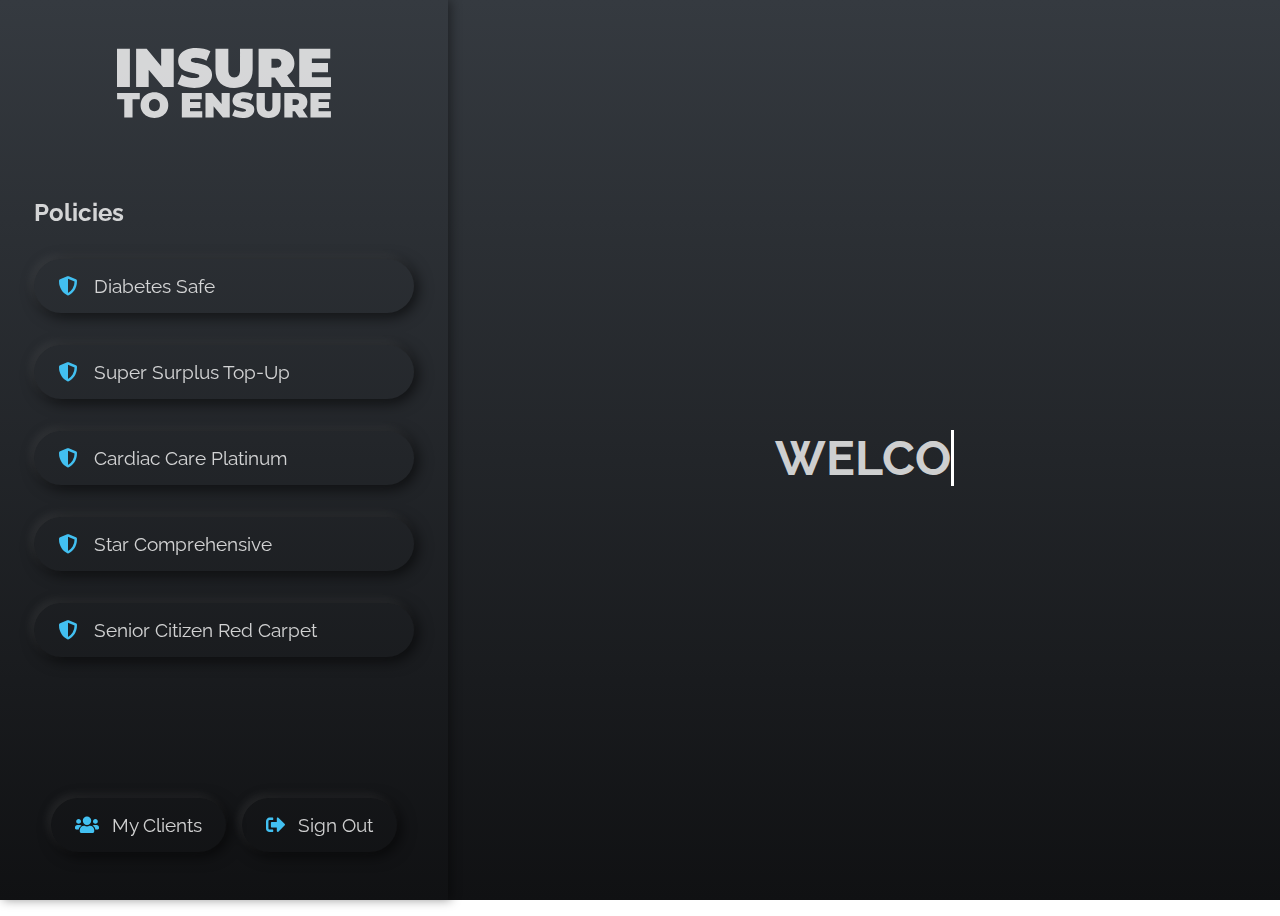
<file: agent-dashboard.html>
<!DOCTYPE html>
<html>
<head>
	<meta name="viewport" content="width=device-width, initial-scale=1.0">
	<title>Agent Dashboard - DBMS - Group 11</title>
	<link rel="stylesheet" href="styles.css">
</head>
<body>
	<div class="main-container">
		<aside class="sidebar">
			<div class="sidebar-header">
				<!-- <a href="agent-dashboard.html"><h4>insure to ensure - DBMS project</h4></a> -->
				<img src="logo.svg" alt="logo" class="logo">
			</div>
			<ul class="policy-tabs">
				<h2>Policies</h2>
				<div class="policy-btn">
					<li>
						<button class="policy-tabs-btn" id="tab-btn"><i class="fas fa-shield-alt" style="color: rgb(66, 192, 241); padding-right: 0.75rem;"></i> diabetes safe</button>
					</li>
					<li>
						<button class="policy-tabs-btn" id="tab-btn"><i class="fas fa-shield-alt" style="color: rgb(66, 192, 241); padding-right: 0.75rem;"></i> super surplus top-up</button>
					</li>
					<li>
						<button class="policy-tabs-btn" id="tab-btn"><i class="fas fa-shield-alt" style="color: rgb(66, 192, 241); padding-right: 0.75rem;"></i> cardiac care platinum</button>
					</li>
					<li>
						<button class="policy-tabs-btn" id="tab-btn"><i class="fas fa-shield-alt" style="color: rgb(66, 192, 241); padding-right: 0.75rem;"></i> star comprehensive</button>
					</li>
					<li>
						<button class="policy-tabs-btn" id="tab-btn"><i class="fas fa-shield-alt" style="color: rgb(66, 192, 241); padding-right: 0.75rem;"></i> senior citizen red carpet</button>
					</li>
				</div>
			</ul>
			<ul class="policy-tabs aside-footer">
				<li>
					<button class="policy-tabs-btn" id="my-clients"><i class="fas fa-users" style="color: rgb(66, 192, 241); padding-right: 0.5rem;"></i> My Clients</button>
				</li>
				<li>
					<a href="agent-login.html"><button class="policy-tabs-btn"><i class="fas fa-sign-out-alt" style="color: rgb(66, 192, 241); padding-right: 0.5rem;"></i> Sign Out</button></a>
				</li>
			</ul>
    	</aside>
		<div class="right-content" id="policy-data">
			<main>
				<h1 class="typewrite" data-period="2000" data-type='[ "Welcome Agent!" ]'><span class="wrap"></span></h1>
				<script src="typewrite.js"></script>
			</main>
		</div>
	</div>
	<script src="policy-tabs.js"></script>
</body>
</html>
</file>
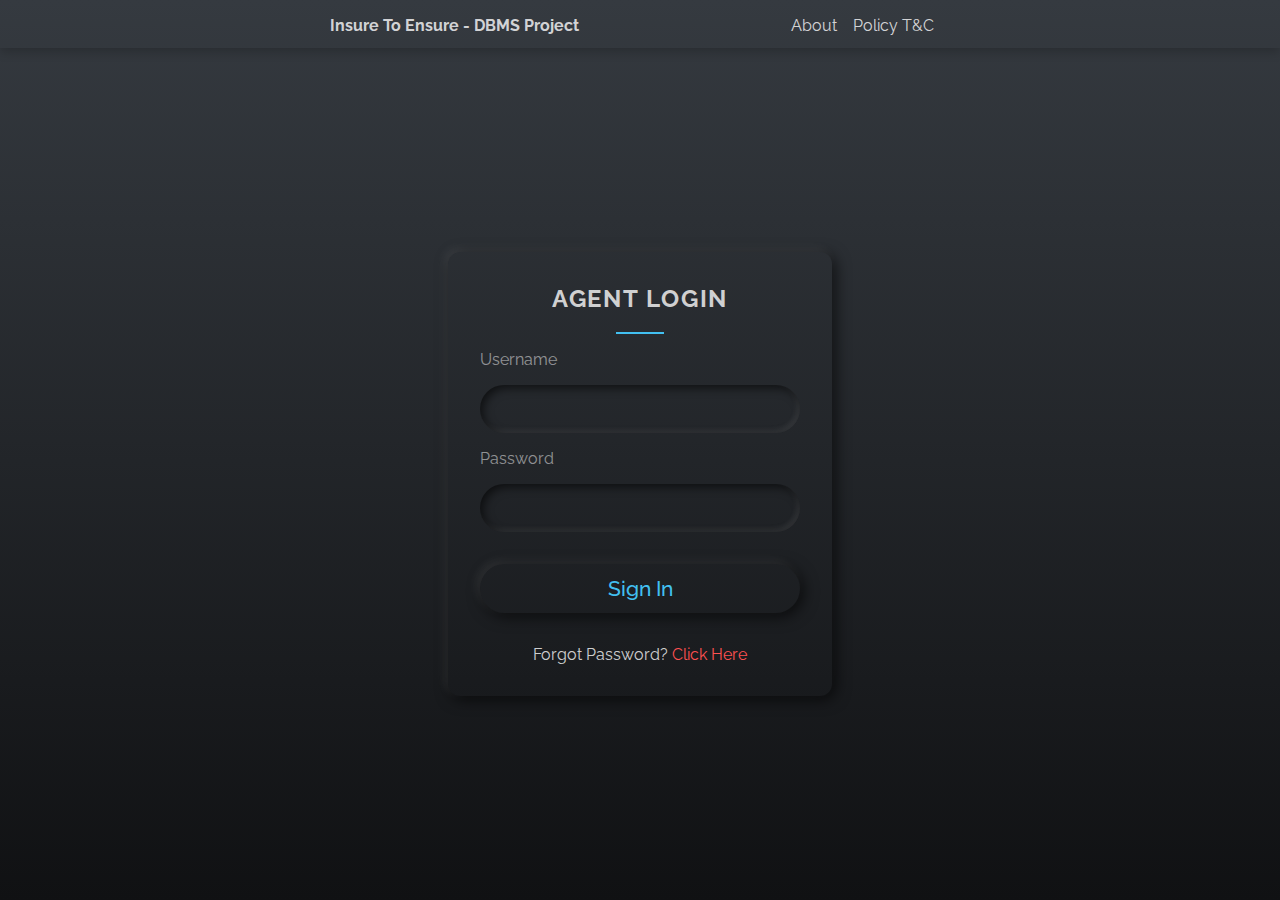
<file: agent-login.html>
<!DOCTYPE html>
<html>
<head>
	<meta name="viewport" content="width=device-width, initial-scale=1.0">
	<title>Agent Login - DBMS - Group 11</title>
	<link rel="stylesheet" href="styles.css">
</head>
<body>
	<nav>
		<div class="nav-center">
			<a href="index.html"><h4>insure to ensure - DBMS project</h4></a>
			<ul class="nav-links">
				<li>
					<a href="#">About</a>
				</li>
				<li>
					<a href="#">Policy T&C</a>
				</li>
			</ul>
		</div>
	</nav>
	<main>
		<div class="user-login-container">
			<h1>AGENT LOGIN</h1>
            <div class="divider"></div>
			<p style="color: rgba(255,255,255,0.5);">Username</p>
			<input class="input-field" type="email">
			<p style="color: rgba(255,255,255,0.5);">Password</p>
			<input class="input-field" type="password">
			<a href="agent-dashboard.html"><button class="btn-hero1" id="btn">sign in</button></a>
			<p style="text-align: center; margin: 0; margin-top: 2rem;">Forgot Password? <a href="#"><span class="forgot-password">Click Here</span></a></p>
		</div>
	</main>
</body>
</html>
</file>
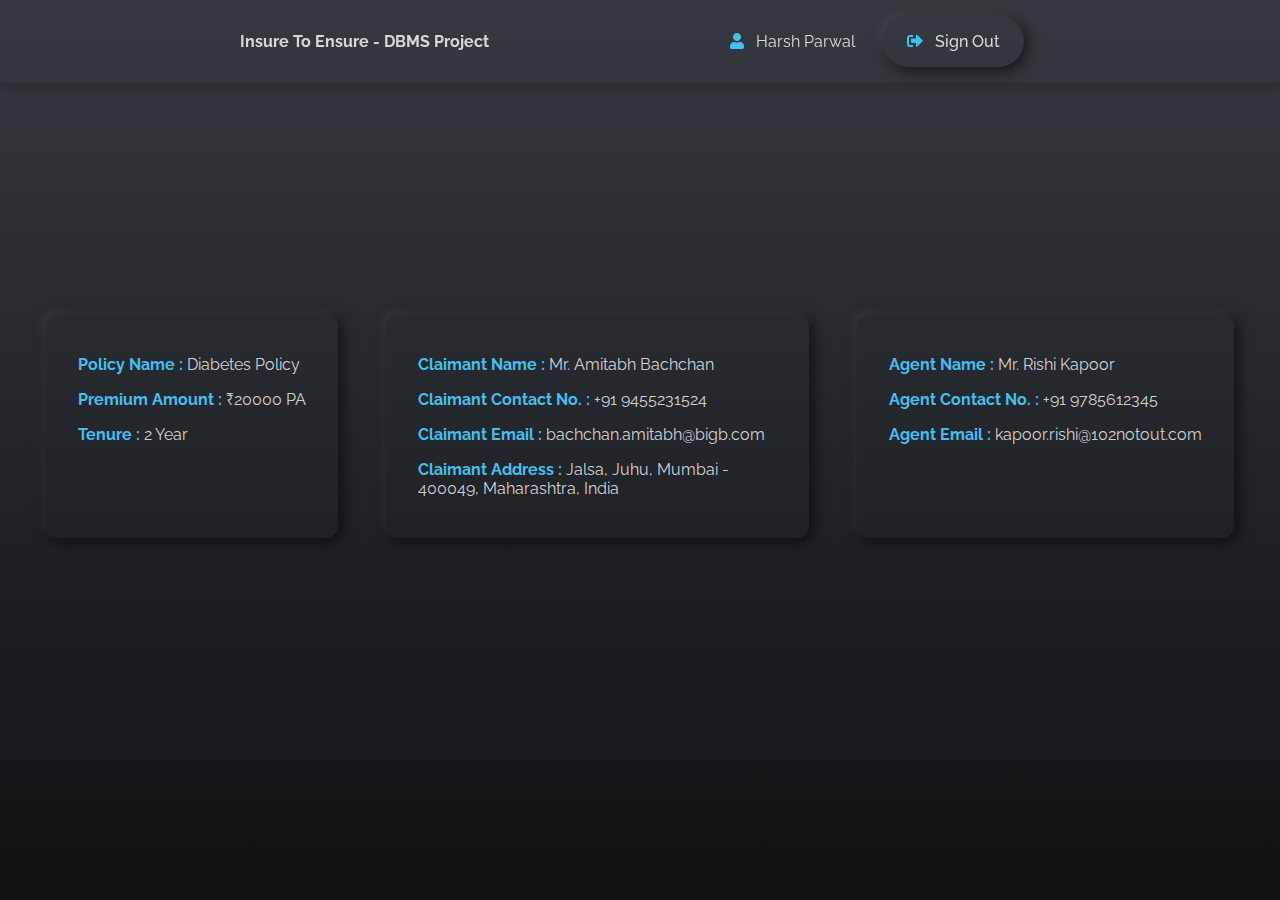
<file: user-dashboard.html>
<!DOCTYPE html>
<html>
<head>
	<meta name="viewport" content="width=device-width, initial-scale=1.0">
	<title>User Dashboard - DBMS - Group 11</title>
	<link rel="stylesheet" href="styles.css">
</head>
<body>
	<nav style="height: auto; position: fixed; top: 0; left: 0; width: 100%;">
		<div class="nav-center" style="max-width: 800px;">
			<a href="index.html"><h4>insure to ensure - DBMS project</h4></a>
			<ul class="nav-links" style="align-items: center;">
				<li style="margin-right: 0.75rem;">
					<a href="#"><i class="fas fa-user" style="padding-right: 0.5rem; color: rgb(66, 192, 241);"></i> Harsh Parwal</a>
				</li>
				<li>
                    <a href="index.html"><button class="btn btn-hero-nav" id="btn"><i class="fas fa-sign-out-alt" style="color: rgb(66, 192, 241); padding-right: 0.5rem;"></i> Sign Out</button></a>
				</li>
			</ul>
		</div>
	</nav>
	<main>
		<div class="card-container">
            <div class="card">
                <p><span>Policy Name :</span> Diabetes Policy</p>
                <p><span>Premium Amount :</span> ₹20000 PA</p>
                <p><span>Tenure :</span> 2 Year</p>
            </div>
            <div class="card">
                <p><span>Claimant Name :</span> Mr. Amitabh Bachchan</p>
                <p><span>Claimant Contact No. :</span> +91 9455231524</p>
                <p><span>Claimant Email :</span> bachchan.amitabh@bigb.com</p>
                <p><span>Claimant Address :</span> Jalsa, Juhu, Mumbai - 400049, Maharashtra, India</p>
            </div>
            <div class="card">
                <p><span>Agent Name :</span> Mr. Rishi Kapoor</p>
                <p><span>Agent Contact No. :</span> +91 9785612345</p>
                <p><span>Agent Email :</span> kapoor.rishi@102notout.com</p>
            </div>
		</div>
	</main>
</body>
</html>
</file>
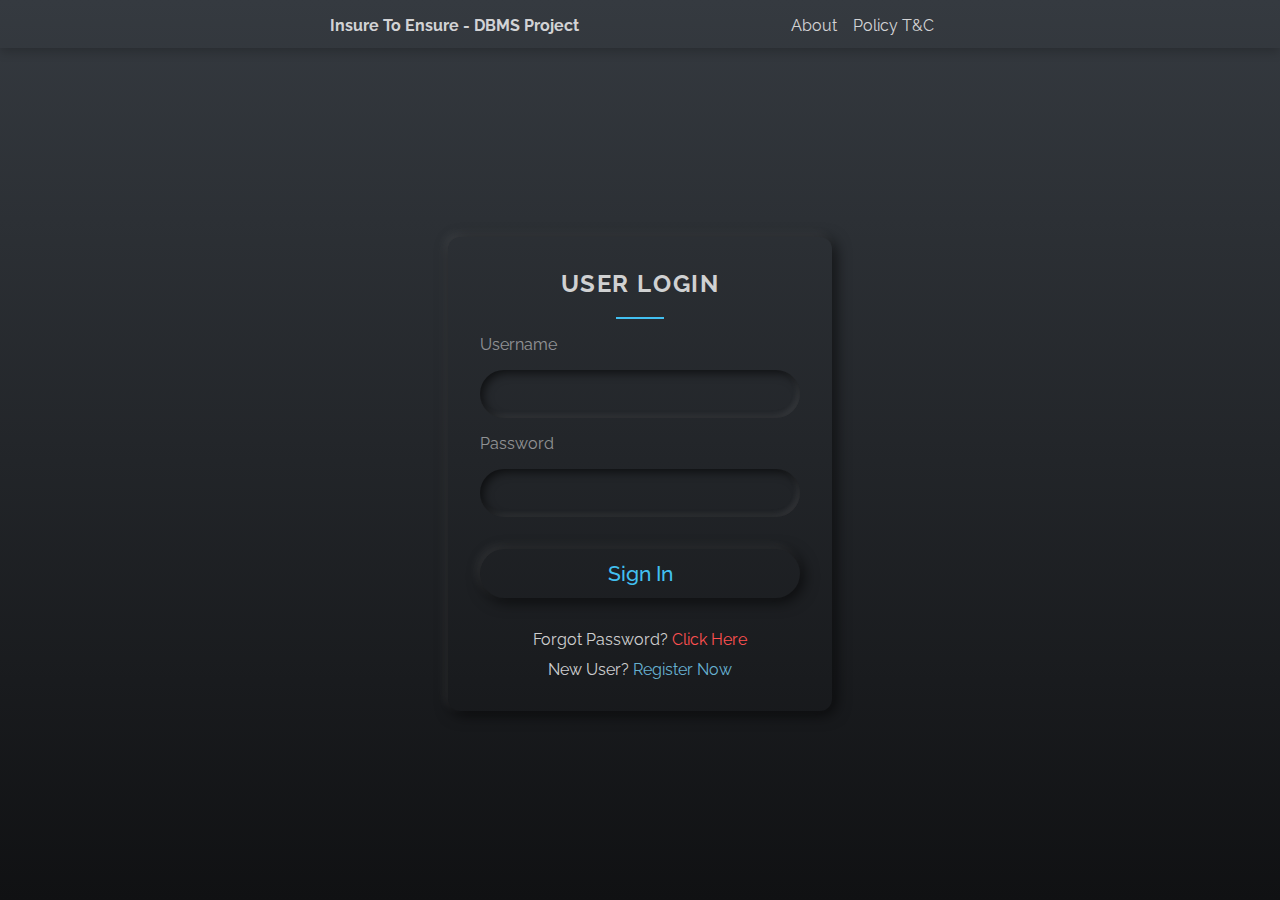
<file: user-login.html>
<!DOCTYPE html>
<html>
<head>
	<meta name="viewport" content="width=device-width, initial-scale=1.0">
	<title>User Login - DBMS - Group 11</title>
	<link rel="stylesheet" href="styles.css">
</head>
<body>
	<nav>
		<div class="nav-center">
			<a href="index.html"><h4>insure to ensure - DBMS project</h4></a>
			<ul class="nav-links">
				<li>
					<a href="#">About</a>
				</li>
				<li>
					<a href="#">Policy T&C</a>
				</li>
			</ul>
		</div>
	</nav>
	<main>
		<div class="user-login-container">
			<h1>USER LOGIN</h1>
			<div class="divider"></div>
			<p style="color: rgba(255,255,255,0.5);">Username</p>
			<input class="input-field" type="email">
			<p style="color: rgba(255,255,255,0.5);">Password</p>
			<input class="input-field" type="password">
			<a href="user-dashboard.html"><button class="btn-hero1" id="btn">sign in</button></a>
			<p style="text-align: center; margin: 0; margin-top: 2rem;">Forgot Password? <a href="#"><span class="forgot-password">Click Here</span></a></p>
			<p style="text-align: center; margin: 0; margin-top: 0.7rem;">New User? <a href="user-registration.html"><span class="register-now">Register Now</span></a></p>
		</div>
	</main>
</body>
</html>
</file>
<file: styles.css>
@import url(https://fonts.googleapis.com/css2?family=Raleway:ital,wght@0,100;0,200;0,300;0,400;0,500;0,600;0,700;0,800;0,900;1,100;1,200;1,300;1,400;1,500;1,600;1,700;1,800;1,900&display=swap);
@import url(https://cdnjs.cloudflare.com/ajax/libs/font-awesome/5.14.0/css/all.min.css);
*,::after,::before{
	box-sizing: border-box;
}
body{
	margin: 0;
	font-family: 'Raleway', sans-serif;
	color: rgba(255,255,255,0.8);
	background: linear-gradient(#353A40,#101113) fixed center/cover no-repeat;
	background-repeat: no-repeat;
	height: 100vh;
}
nav{
	background: transparent;
	height: 3rem;
	display: grid;
	align-items: center;
	box-shadow: 0px 4px 10px rgba(0,0,0,0.2);
}
.nav-center{
	width: 90vw;
	max-width: 620px;
	margin: 0 auto;
	display: flex;
	align-items: center;
	justify-content: space-between;
}
.nav-center h4{
	margin-bottom: 0;
	text-transform: capitalize;
	color: rgba(255,255,255,0.8);
	transition: all 0.2s linear;
}
.nav-center h4:hover{
	color: rgb(66, 192, 241);
	cursor: pointer;
}
.nav-links{
	display: flex;
}
nav a{
	text-transform: capitalize;
	font-size: 1rem;
	margin-right: 1rem;
	color: rgba(255,255,255,0.8);
	transition: all 0.2s linear;
}
nav a:hover{
	color: rgb(66, 192, 241);
}
ul{
	list-style-type: none;
}
a{
	text-decoration: none;
}
h1,h2,h3,h4{
	margin: 0;
	padding: 0;
	/* text-transform: capitalize; */
}
main{
	min-height: calc(100vh - 3rem);
	display: grid;
	place-items: center;
}
.container{
	text-align: center;
}
.color{
	color:white;
}
.container h2{
	font-weight: 200;
	letter-spacing: 1px;
	/* padding: 1.8rem; */
	/* border-radius: 0.75rem; */
	margin-bottom: 1rem;
	/* box-shadow: 3px 3px 15px rgba(0,0,0,1),-3px -3px 15px rgba(200,200,200,0.3); */
	/* box-shadow: 3px 3px 15px rgba(0,0,0,0.7),-3px -3px 10px rgba(255, 255, 255,0.1); */
	font-size: 1.5rem;
	/* color: rgb(66, 192, 241); */
	/* max-width: 1000px; */
}
.btn-hero{
	font-family: 'Raleway', sans-serif;
	text-transform: capitalize;
	background: transparent;
	color: rgba(255,255,255,0.8);
	display: inline-block;
	font-weight: 500;
	transition: all 0.2s linear;
	/* border: 1px solid rgba(255,255,255,0.1); */
	border: none;
	cursor: pointer;
	border-radius: 5rem;
	font-size: 1.3rem;
	padding: 1rem 1.5rem;
	margin: 1rem;
	box-shadow: 3px 3px 15px rgba(0,0,0,0.7),-3px -3px 10px rgba(255, 255, 255,0.1);
}
.btn-hero:hover{
	color:white;
	box-shadow: inset 3px 3px 15px rgba(0,0,0,0.7),inset -3px -3px 10px rgba(255, 255, 255,0.1),3px 3px 15px rgba(0,0,0,0.2);
	color: rgb(66, 192, 241);
	/* background-color: rgba(0,0,0,0.8); */
	/* border-color: transparent; */
}
.user-login-container{
	width: 30vw;
	min-width: 300px;
	padding: 2rem;
	border-radius: 0.75rem;
	box-shadow: 3px 3px 15px rgba(0,0,0,0.7),-3px -3px 10px rgba(255, 255, 255,0.1);
}
.user-login-container h1{
	font-size: 1.5rem;
	letter-spacing: 0.1rem;
	text-align: center;
}
.btn-hero1{
	font-family: 'Raleway', sans-serif;
	text-transform: capitalize;
	background: transparent;
	color: rgb(66, 192, 241);
	font-weight: 500;
	transition: all 0.2s linear;
	border: none;
	cursor: pointer;
	border-radius: 10rem;
	font-size: 1.3rem;
	padding: 0.75rem 1.25rem;
	margin-top: 2rem;
	box-shadow: 3px 3px 15px rgba(0,0,0,0.7),-3px -3px 10px rgba(255, 255, 255,0.1);
	width: 100%;
}
.btn-hero1:hover{
	box-shadow: inset 3px 3px 15px rgba(0,0,0,0.7),inset -3px -3px 10px rgba(255, 255, 255,0.1),3px 3px 15px rgba(0,0,0,0.2);
	/* background-color: rgba(0,0,0,0.8); */
	/* border-color: transparent; */
}
.btn-hero-next{
	font-family: 'Raleway', sans-serif;
	text-transform: capitalize;
	background: transparent;
	color: rgb(66, 192, 241);
	font-weight: 500;
	transition: all 0.2s linear;
	border: none;
	cursor: pointer;
	border-radius: 10rem;
	font-size: 1.3rem;
	padding: 0.8rem 1.6rem;
	margin-top: 1rem;
	box-shadow: 3px 3px 15px rgba(0,0,0,0.7),-3px -3px 10px rgba(255, 255, 255,0.1);
	float: right;
}
.btn-hero-next:hover{
	box-shadow: inset 3px 3px 15px rgba(0,0,0,0.7),inset -3px -3px 10px rgba(255, 255, 255,0.1),3px 3px 15px rgba(0,0,0,0.2);
	/* background-color: rgba(0,0,0,0.8); */
	/* border-color: transparent; */
}
.input-field{
	width: 100%;
	/* display: flex;
	align-items: center; */
	box-sizing: border-box;
	font-family: 'Raleway', sans-serif;
	color: rgb(66, 192, 241);
	background-color: transparent;
	padding: 1rem;
	margin-left: auto;
	margin-right: auto;
	border-radius: 5rem;
	border: none;
	outline: none;
	font-size: 0.85rem;
	box-shadow: inset 3px 3px 10px rgba(0,0,0,0.6),inset -3px -3px 5px rgba(211, 211, 211, 0.1);
}
.forgot-password{
	color: rgb(255, 81, 81);
	transition: all 0.2s linear;
}
.forgot-password:hover{
	color: rgb(255, 126, 126);
}
.register-now{
	color: rgba(126, 219, 255,0.8);
	transition: all 0.2s linear;
}
.register-now:hover{
	color: rgb(187, 236, 255);
}
.horizontal-group .left-group{
	float:left;
	width:49%;
	margin-bottom:20px;
	
}  
.horizontal-group .right-group{
	float:right;
	width:49%;
	margin-bottom:20px;
	
}
.user-registration-container{
	width: 50vw;
	min-width: 300px;
	padding: 2rem;
	border-radius: 0.75rem;
	box-shadow: 3px 3px 15px rgba(0,0,0,0.7),-3px -3px 10px rgba(255, 255, 255,0.1);
	margin-top: 4rem;
	margin-bottom: 4rem;
}
.user-registration-container h1{
	font-size: 1.5rem;
	letter-spacing: 0.1rem;
	text-align: center;
}
.form-group{
	margin-bottom: 2rem;
	
}
.form-body {
	padding-top: 2rem;
}
.label-title{
	margin-bottom: 1rem;
	color: rgba(255,255,255,0.5);
}
.reg-input-field{
	margin-top: 1rem;
	width: 100%;
	/* display: flex;
	align-items: center; */
	box-sizing: border-box;
	font-family: 'Raleway', sans-serif;
	color: rgb(66, 192, 241);
	background-color: transparent;
	padding: 1rem;
	margin-left: auto;
	margin-right: auto;
	border-radius: 5rem;
	border: none;
	outline: none;
	font-size: 0.85rem;
	box-shadow: inset 3px 3px 10px rgba(0,0,0,0.6),inset -3px -3px 5px rgba(211, 211, 211, 0.1);
}
.divider{
	width: 15%;
	border: 1px solid rgb(66, 192, 241);
	margin-left: auto;
	margin-right: auto;
	margin-top: 1.2rem;
}
.sidebar{
	position: sticky;
	top: 0;
	left: 0;
	width: 100%;
	height: 100vh;
	background: transparent;
	display: grid;
	grid-template-rows: auto 1fr auto;
	row-gap: 1rem;
	transition: all 0.2s linear;
	/* transform: translate(-100%); */
	box-shadow: 3px 0px 10px rgba(0,0,0,0.4);
	flex: 35%;
}
.show-sidebar{
	transform: translate(0);
}
@media screen and (min-width:500px){
	.sidebar{
		width:420px;
	}
}
@media screen and (max-height:820px){
	.logo{
		height: 45px !important;
	}
	.sidebar-header{
		padding-bottom: 0.8rem !important;
	}
	.policy-tabs h2{
		font-size: 1.2rem;
	}
	.policy-tabs-btn{
		font-size: 0.85rem !important;
		margin-top: 1.4rem !important;
	}
	.aside-footer{
		margin-top: 0;
		margin-bottom: 3.5rem;
	}
}
.policy-tabs{
	margin-left: auto;
	margin-right: auto;
	width: 85%;
	padding-left: 0px;
}
.policy-tabs-btn{
	display: block;
	transition: all 0.3s linear;
	font-family: 'Raleway', sans-serif;
	text-transform: capitalize;
	background: transparent;
	color: rgba(255,255,255,0.8);
	font-weight: 400;
	transition: all 0.2s linear;
	border: none;
	cursor: pointer;
	border-radius: 10rem;
	font-size: 1.2rem;
	margin: 0;
	margin-top: 2rem;
	padding: 1rem 1.5rem;
	box-shadow: 3px 3px 15px rgba(0,0,0,0.7),-3px -3px 10px rgba(255, 255, 255,0.1);
	width: 100%;
	text-align: left;
	/* padding: 0; */
}
.policy-tabs-btn:hover{
	box-shadow: inset 3px 3px 15px rgba(0,0,0,0.7),inset -3px -3px 10px rgba(255, 255, 255,0.1);
}
.sidebar-header{
	display: flex;
	justify-content: center;
	align-items: center;
	padding: 3rem 1.5rem;
	margin: 0;
	/* padding: 0; */
}
.logo{
	height: 70px;
	justify-self: center;
}
.aside-footer{
	display: flex;
	justify-content: space-evenly;
	margin-bottom: 3rem;
}
.main-container{
	display: flex;
    flex-wrap: wrap;
}
.right-content{
	flex: 65%;
	padding: 2rem 3rem;
}
.right-content h1{
	font-size: 3rem;
	font-weight: 700;
	text-transform: uppercase;
}
.right-content h3{
	color: rgb(66, 192, 241);
}
.right-content p{
	text-align: justify;
	margin-bottom: 2rem;
}
.generate-ref-btn{
	display: block;
	transition: all 0.3s linear;
	font-family: 'Raleway', sans-serif;
	text-transform: capitalize;
	background: transparent;
	color: rgba(255,255,255,0.8);
	font-weight: 400;
	transition: all 0.2s linear;
	border: none;
	cursor: pointer;
	border-radius: 10rem;
	font-size: 1.2rem;
	margin: 0;
	margin-top: 2rem;
	padding: 1rem 1.5rem;
	box-shadow: 3px 3px 15px rgba(0,0,0,0.7),-3px -3px 10px rgba(255, 255, 255,0.1);
	/* width: 100%; */
	text-align: left;
}
.generate-ref-btn:hover{
	box-shadow: inset 3px 3px 15px rgba(0,0,0,0.7),inset -3px -3px 10px rgba(255, 255, 255,0.1);
}
.generate-ref{
	display:flex;
	align-items: baseline;
}
#unique-ref-id{
	margin-left: 2rem;
	box-shadow: inset 3px 3px 15px rgba(0,0,0,0.7),inset -3px -3px 10px rgba(255, 255, 255,0.1);
	padding: 1rem 1.5rem;
	border-radius: 10rem;
	color: rgb(66, 192, 241);
	font-size: 1.3rem;
}
table{
	margin: 0;
	margin-left: auto;
	margin-right: auto;
	text-align: center;
	width: 100%;
}
table,td,th
{
	border:1px solid rgba(255,255,255,0.4);
	border-collapse:collapse;
	font-size: 1.2rem;
}
td,th
{
	padding:20px;
	text-align: center;
}
th{
	color: rgb(66, 192, 241);
}
.table-wrapper{
	padding: 2rem;
	box-shadow: 3px 3px 15px rgba(0,0,0,0.7),-3px -3px 10px rgba(255, 255, 255,0.1);
	border-radius: 0.75rem;
}
.btn-hero-nav{
	font-family: 'Raleway', sans-serif;
	text-transform: capitalize;
	background: transparent;
	color: rgba(255,255,255,0.8);
	display: inline-block;
	font-weight: 500;
	transition: all 0.2s linear;
	/* border: 1px solid rgba(255,255,255,0.1); */
	border: none;
	cursor: pointer;
	border-radius: 5rem;
	font-size: 1rem;
	padding: 1rem 1.5rem;
	box-shadow: 3px 3px 15px rgba(0,0,0,0.7),-3px -3px 10px rgba(255, 255, 255,0.1);
}
.btn-hero-nav:hover{
	box-shadow: inset 3px 3px 15px rgba(0,0,0,0.7),inset -3px -3px 10px rgba(255, 255, 255,0.1),3px 3px 15px rgba(0,0,0,0.2);
}
.card-container{
	display: flex;
	place-content: center;
}
.card{
	text-align: left;
	padding: 1.5rem 2rem;
	box-shadow: 3px 3px 15px rgba(0,0,0,0.7),-3px -3px 10px rgba(255, 255, 255,0.1);
	border-radius: 0.75rem;
	margin: 1.5rem;
	max-width: 33%;
	transition: all 0.2s linear;
}
.card span{
	color: rgb(66, 192, 241);
	font-weight: 700;
}
.card:hover{
	box-shadow: 4px 4px 15px rgba(0,0,0,0.9),-3px -3px 10px rgba(255, 255, 255,0.1);
	transform: scale(1.04);
}
</file>
